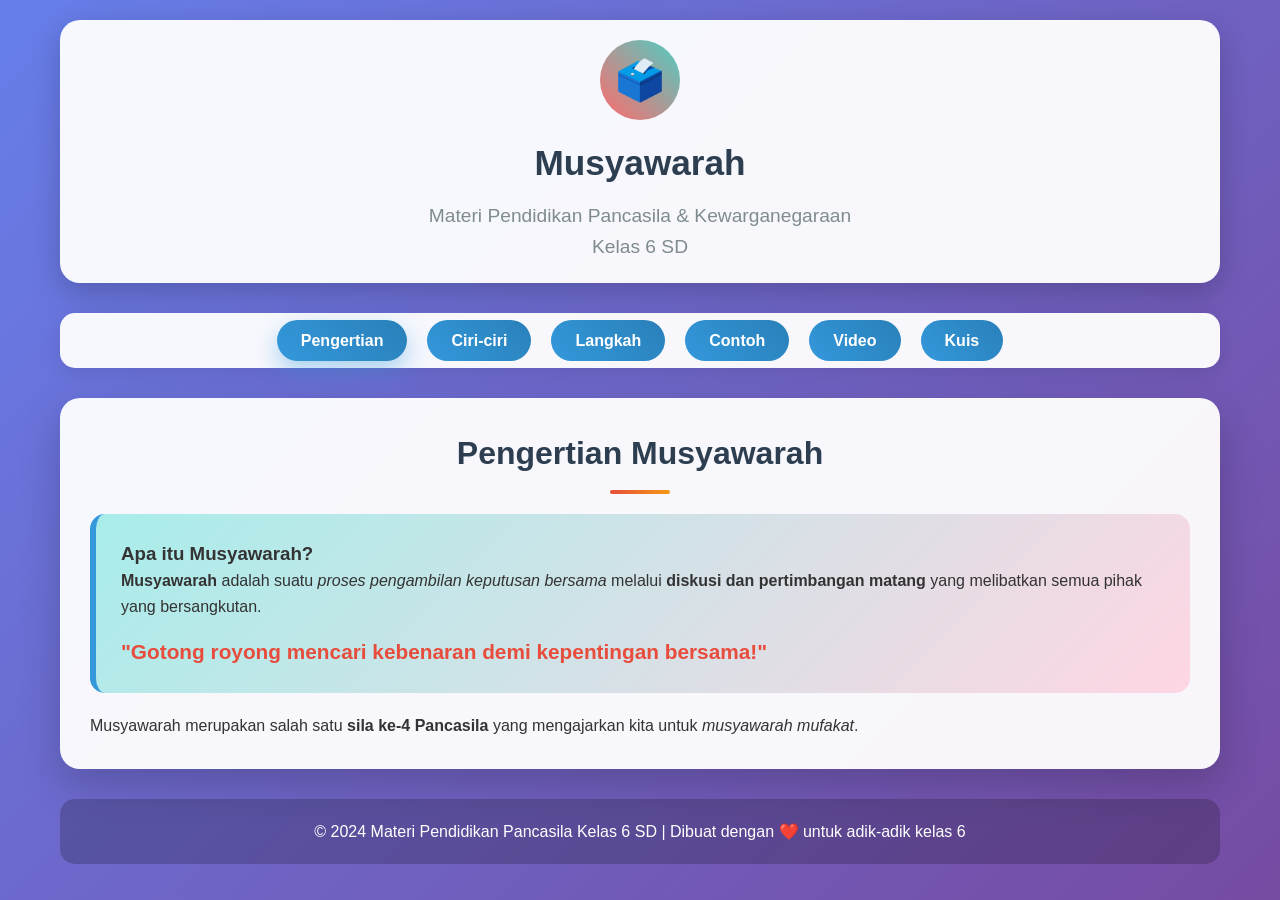
<file: index.html>
<!DOCTYPE html>
<html lang="en">
<head>
    <meta charset="UTF-8">
    <meta name="viewport" content="width=device-width, initial-scale=1.0">
    <link rel="stylesheet" href="style.css">
    <title>Pendidikan Pancasila</title>
</head>
<body>
<!DOCTYPE html>
<html lang="id">
<head>
    <meta charset="UTF-8">
    <meta name="viewport" content="width=device-width, initial-scale=1.0">
    <title>Musyawarah - Pendidikan Pancasila Kelas 6 SD</title>
    <style>
        * {
            margin: 0;
            padding: 0;
            box-sizing: border-box;
        }

        body {
            font-family: 'Segoe UI', Tahoma, Geneva, Verdana, sans-serif;
            line-height: 1.6;
            color: #333;
            background: linear-gradient(135deg, #667eea 0%, #764ba2 100%);
            min-height: 100vh;
        }

        .container {
            max-width: 1200px;
            margin: 0 auto;
            padding: 20px;
        }

        header {
            background: rgba(255, 255, 255, 0.95);
            padding: 20px;
            border-radius: 20px;
            box-shadow: 0 10px 30px rgba(0,0,0,0.2);
            text-align: center;
            margin-bottom: 30px;
        }

        .logo {
            width: 80px;
            height: 80px;
            background: linear-gradient(45deg, #ff6b6b, #4ecdc4);
            border-radius: 50%;
            margin: 0 auto 15px;
            display: flex;
            align-items: center;
            justify-content: center;
            font-size: 2.5em;
            color: white;
            font-weight: bold;
        }

        h1 {
            color: #2c3e50;
            font-size: 2.2em;
            margin-bottom: 10px;
        }

        .subtitle {
            color: #7f8c8d;
            font-size: 1.2em;
        }

        nav {
            background: rgba(255, 255, 255, 0.95);
            padding: 15px;
            border-radius: 15px;
            margin-bottom: 30px;
            box-shadow: 0 5px 20px rgba(0,0,0,0.1);
        }

        nav ul {
            list-style: none;
            display: flex;
            justify-content: center;
            flex-wrap: wrap;
            gap: 20px;
        }

        nav a {
            text-decoration: none;
            color: #34495e;
            padding: 12px 24px;
            border-radius: 25px;
            background: linear-gradient(45deg, #3498db, #2980b9);
            color: white;
            font-weight: 600;
            transition: all 0.3s ease;
        }

        nav a:hover, nav a.active {
            transform: translateY(-3px);
            box-shadow: 0 10px 25px rgba(52, 152, 219, 0.4);
        }

        .content {
            background: rgba(255, 255, 255, 0.95);
            padding: 30px;
            border-radius: 20px;
            box-shadow: 0 15px 40px rgba(0,0,0,0.2);
            margin-bottom: 30px;
        }

        .section {
            display: none;
        }

        .section.active {
            display: block;
            animation: fadeIn 0.5s ease-in;
        }

        @keyframes fadeIn {
            from { opacity: 0; transform: translateY(20px); }
            to { opacity: 1; transform: translateY(0); }
        }

        h2 {
            color: #2c3e50;
            font-size: 2em;
            margin-bottom: 20px;
            text-align: center;
            position: relative;
        }

        h2::after {
            content: '';
            width: 60px;
            height: 4px;
            background: linear-gradient(45deg, #e74c3c, #f39c12);
            display: block;
            margin: 10px auto;
            border-radius: 2px;
        }

        .definition {
            background: linear-gradient(135deg, #a8edea 0%, #fed6e3 100%);
            padding: 25px;
            border-radius: 15px;
            margin: 20px 0;
            border-left: 6px solid #3498db;
        }

        .steps {
            display: grid;
            grid-template-columns: repeat(auto-fit, minmax(300px, 1fr));
            gap: 20px;
            margin: 30px 0;
        }

        .step {
            background: white;
            padding: 25px;
            border-radius: 15px;
            box-shadow: 0 8px 25px rgba(0,0,0,0.1);
            text-align: center;
            transition: transform 0.3s ease;
            border-top: 4px solid #3498db;
        }

        .step:hover {
            transform: translateY(-10px);
        }

        .step-number {
            width: 60px;
            height: 60px;
            background: linear-gradient(45deg, #3498db, #2980b9);
            color: white;
            border-radius: 50%;
            display: flex;
            align-items: center;
            justify-content: center;
            font-size: 1.5em;
            font-weight: bold;
            margin: 0 auto 15px;
        }

        .example {
            background: linear-gradient(135deg, #ffecd2 0%, #fcb69f 100%);
            padding: 25px;
            border-radius: 15px;
            margin: 25px 0;
        }

        .quiz {
            background: linear-gradient(135deg, #d299c2 0%, #fef9d7 100%);
            padding: 25px;
            border-radius: 15px;
            margin: 25px 0;
        }

        .quiz-question {
            font-size: 1.3em;
            margin-bottom: 20px;
            color: #2c3e50;
        }

        .quiz-options {
            display: flex;
            flex-direction: column;
            gap: 10px;
        }

        .quiz-option {
            padding: 15px;
            background: white;
            border-radius: 10px;
            cursor: pointer;
            transition: all 0.3s ease;
            border: 2px solid transparent;
        }

        .quiz-option:hover {
            background: #ecf0f1;
            border-color: #3498db;
        }

        .quiz-option.correct {
            background: #d5f4e6;
            border-color: #27ae60;
        }

        .quiz-option.incorrect {
            background: #fadbd8;
            border-color: #e74c3c;
        }

        .btn {
            background: linear-gradient(45deg, #e74c3c, #c0392b);
            color: white;
            border: none;
            padding: 15px 30px;
            border-radius: 25px;
            font-size: 1.1em;
            cursor: pointer;
            transition: all 0.3s ease;
            display: block;
            margin: 20px auto;
        }

        .btn:hover {
            transform: translateY(-2px);
            box-shadow: 0 10px 25px rgba(231, 76, 60, 0.4);
        }

        .video-container {
            position: relative;
            padding-bottom: 56.25%;
            height: 0;
            overflow: hidden;
            border-radius: 15px;
            margin: 20px 0;
            box-shadow: 0 10px 30px rgba(0,0,0,0.2);
        }

        .video-container iframe {
            position: absolute;
            top: 0;
            left: 0;
            width: 100%;
            height: 100%;
        }

        footer {
            text-align: center;
            padding: 20px;
            color: white;
            background: rgba(0,0,0,0.2);
            border-radius: 15px;
            margin-top: 30px;
        }

        @media (max-width: 768px) {
            .container {
                padding: 10px;
            }
            
            h1 {
                font-size: 1.8em;
            }
            
            nav ul {
                flex-direction: column;
                align-items: center;
            }
            
            .steps {
                grid-template-columns: 1fr;
            }
        }
    </style>
</head>
<body>
    <div class="container">
        <header>
            <div class="logo">🗳️</div>
            <h1>Musyawarah</h1>
            <p class="subtitle">Materi Pendidikan Pancasila & Kewarganegaraan<br>Kelas 6 SD</p>
        </header>

        <nav>
            <ul>
                <li><a href="Pengertian.html" onclick="showSection('pengertian')" class="active">Pengertian</a></li>
                <li><a href="CiriCiri.html" onclick="showSection('ciri')">Ciri-ciri</a></li>
                <li><a href="Langkah-Langkah.html" onclick="showSection('langkah')">Langkah</a></li>
                <li><a href="Contoh.html" onclick="showSection('contoh')">Contoh</a></li>
                <li><a href="Video.html" onclick="showSection('video')">Video</a></li>
                <li><a href="Kuis.html" onclick="showSection('quiz')">Kuis</a></li>
            </ul>
        </nav>

        <div class="content">
            <!-- Pengertian -->
            <div id="Pengertian.html" class="section active">
                <h2>Pengertian Musyawarah</h2>
                <div class="definition">
                    <h3>Apa itu Musyawarah?</h3>
                    <p><strong>Musyawarah</strong> adalah suatu <em>proses pengambilan keputusan bersama</em> melalui <strong>diskusi dan pertimbangan matang</strong> yang melibatkan semua pihak yang bersangkutan.</p>
                    <p style="font-size: 1.3em; color: #e74c3c; font-weight: bold; margin-top: 15px;">
                        "Gotong royong mencari kebenaran demi kepentingan bersama!"
                    </p>
                </div>
                <p>Musyawarah merupakan salah satu <strong>sila ke-4 Pancasila</strong> yang mengajarkan kita untuk <em>musyawarah mufakat</em>.</p>
            </div>

            <!-- Ciri-ciri -->
            <div id="ciri" class="section">
                <h2>Ciri-ciri Musyawarah</h2>
                <div class="steps">
                    <div class="step">
                        <div class="step-number">1</div>
                        <h3>Bersama-sama</h3>
                        <p>Semua peserta dilibatkan dan memiliki hak bicara yang sama.</p>
                    </div>
                    <div class="step">
                        <div class="step-number">2</div>
                        <h3>Terbuka</h3>
                        <p>Pendapat disampaikan secara jujur tanpa ada yang ditutupi.</p>
                    </div>
                    <div class="step">
                        <div class="step-number">3</div>
                        <h3>Demokratis</h3>
                        <p>Setiap orang bebas menyampaikan pendapatnya.</p>
                    </div>
                    <div class="step">
                        <div class="step-number">4</div>
                        <h3>Mufakat</h3>
                        <p>Keputusan dicari yang diterima semua pihak.</p>
                    </div>
                </div>
            </div>

            <!-- Langkah Musyawarah -->
            <div id="langkah" class="section">
                <h2>7 Langkah Musyawarah</h2>
                <div class="steps">
                    <div class="step">
                        <div class="step-number">1</div>
                        <h3>Membuka Musyawarah</h3>
                        <p>Ketua memimpin doa dan membacakan tata tertib.</p>
                    </div>
                    <div class="step">
                        <div class="step-number">2</div>
                        <h3>Menyampaikan Masalah</h3>
                        <p>Ketua menjelaskan maksud dan tujuan musyawarah.</p>
                    </div>
                    <div class="step">
                        <div class="step-number">3</div>
                        <h3>Mendengarkan Pendapat</h3>
                        <p>Semua peserta menyampaikan pendapat secara bergiliran.</p>
                    </div>
                    <div class="step">
                        <div class="step-number">4</div>
                        <h3>Memperhatikan Pendapat</h3>
                        <p>Dengarkan dengan seksama tanpa menyela.</p>
                    </div>
                    <div class="step">
                        <div class="step-number">5</div>
                        <h3>Membahas Pendapat</h3>
                        <p>Pilih pendapat terbaik dari semua usulan.</p>
                    </div>
                    <div class="step">
                        <div class="step-number">6</div>
                        <h3>Mengambil Keputusan</h3>
                        <p>Cari mufakat atau keputusan yang diterima semua.</p>
                    </div>
                    <div class="step">
                        <div class="step-number">7</div>
                        <h3>Menutup Musyawarah</h3>
                        <p>Ketua merangkum dan menutup dengan doa.</p>
                    </div>
                </div>
            </div>

            <!-- Contoh -->
            <div id="contoh" class="section">
                <h2>Contoh Musyawarah</h2>
                <div class="example">
                    <h3>📚 Contoh di Kelas 6 SD</h3>
                    <p><strong>Situasi:</strong> Kelas akan mengadakan <em>Piknik Sekolah</em>. Tempat tujuan belum diputuskan.</p>
                    
                    <h4>Proses Musyawarah:</h4>
                    <ul style="margin-left: 20px;">
                        <li><strong>Andi:</strong> "Ke Kebun Binatang aja Pak!"</li>
                        <li><strong>Sari:</strong> "Ke Pantai lebih seru!"</li>
                        <li><strong>Budi:</strong> "Wisata Edukasi ke Museum yuk!"</li>
                        <li><strong>Keputusan Mufakat:</strong> <em>Kelas memilih Wisata Edukasi ke Museum</em> karena mendidik dan dekat.</li>
                    </ul>
                </div>
            </div>

            <!-- Video -->
            <div id="video" class="section">
                <h2>Video Pembelajaran</h2>
                <div class="video-container">
                    <iframe src="https://www.youtube.com/embed/dQw4w9WgXcQ" 
                            title="Video Musyawarah Kelas 6" 
                            frameborder="0" 
                            allowfullscreen>
                    </iframe>
                </div>
                <p style="text-align: center; margin-top: 20px;">
                    <em>Ganti link YouTube dengan video musyawarah yang sesuai</em>
                </p>
            </div>

            <!-- Kuis -->
            <div id="quiz" class="section">
                <h2>🧠 Kuis Interaktif</h2>
                <div class="quiz">
                    <div class="quiz-question">1. Apa arti musyawarah?</div>
                    <div class="quiz-options">
                        <div class="quiz-option" onclick="checkAnswer(this, 'Pengambilan keputusan bersama')">Pengambilan keputusan bersama</div>
                        <div class="quiz-option" onclick="checkAnswer(this, 'Pengambilan keputusan sendiri')">Pengambilan keputusan sendiri</div>
                        <div class="quiz-option" onclick="checkAnswer(this, 'Pengambilan keputusan paksa')">Pengambilan keputusan paksa</div>
                    </div>
                    
                    <div style="margin-top: 30px;">
                        <div class="quiz-question">2. Berapa langkah musyawarah?</div>
                        <div class="quiz-options">
                            <div class="quiz-option" onclick="checkAnswer(this, '7 langkah')">7 langkah</div>
                            <div class="quiz-option" onclick="checkAnswer(this, '5 langkah')">5 langkah</div>
                            <div class="quiz-option" onclick="checkAnswer(this, '3 langkah')">3 langkah</div>
                        </div>
                    </div>
                    
                    <button class="btn" onclick="resetQuiz()">Kuis Ulang</button>
                    <p id="score" style="text-align: center; font-size: 1.2em; font-weight: bold; margin-top: 20px;"></p>
                </div>
            </div>
        </div>

        <footer>
            <p>© 2024 Materi Pendidikan Pancasila Kelas 6 SD | Dibuat dengan ❤️ untuk adik-adik kelas 6</p>
        </footer>
    </div>

    <script>
        function showSection(sectionId) {
            // Hide all sections
            const sections = document.querySelectorAll('.section');
            sections.forEach(section => section.classList.remove('active'));
            
            // Show selected section
            document.getElementById(sectionId).classList.add('active');
            
            // Update active nav link
            const navLinks = document.querySelectorAll('nav a');
            navLinks.forEach(link => link.classList.remove('active'));
            event.target.classList.add('active');
        }

        function checkAnswer(element, correctAnswer) {
            const options = element.parentElement.querySelectorAll('.quiz-option');
            options.forEach(opt => {
                opt.style.pointerEvents = 'none';
                if (opt.textContent.trim() === correctAnswer) {
                    opt.classList.add('correct');
                } else if (opt.classList.contains('correct')) {
                    //    
</body>
</html>
</file>
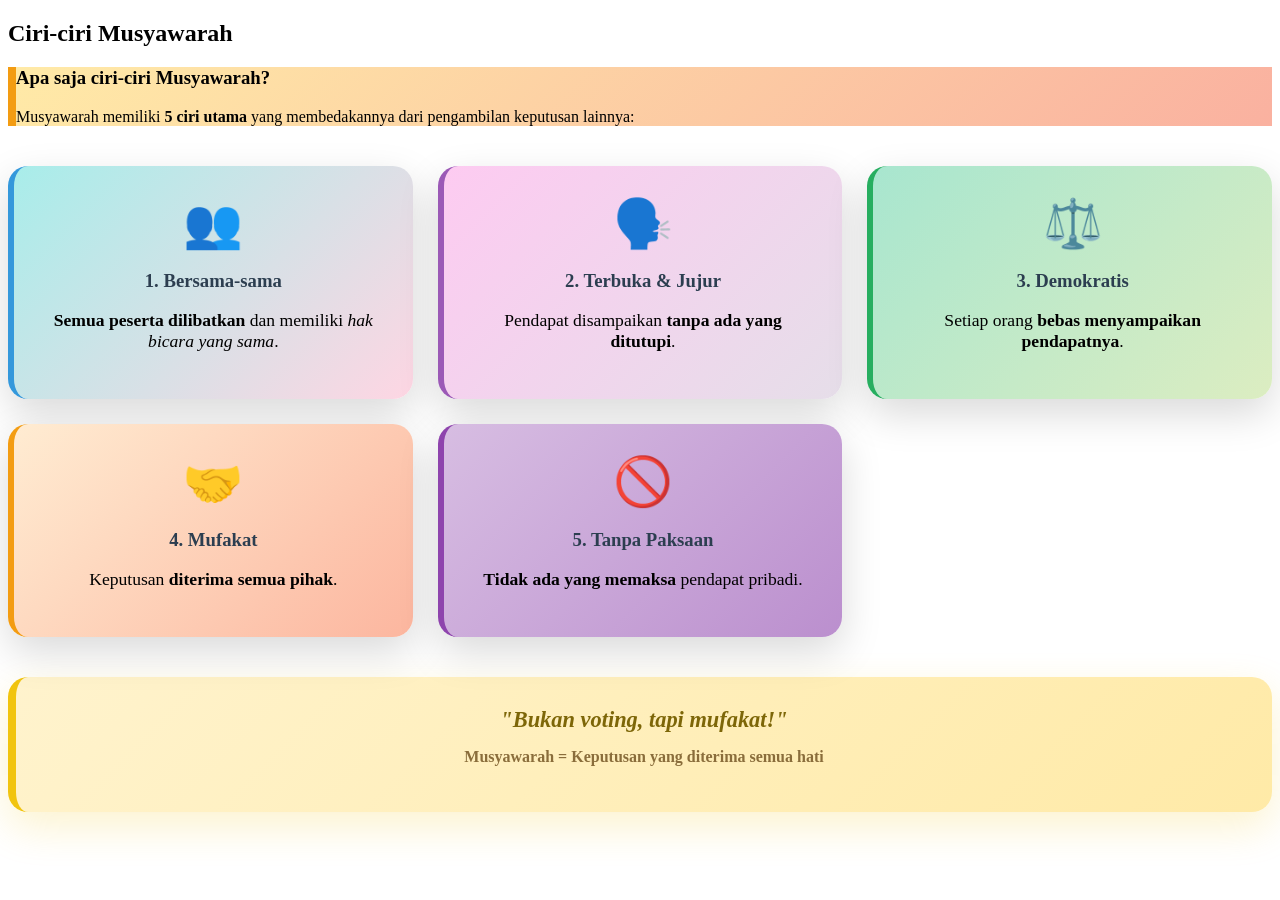
<file: CiriCiri.html>
<!DOCTYPE html>
<html lang="en">
<head>
    <meta charset="UTF-8">
    <meta name="viewport" content="width=device-width, initial-scale=1.0">
    <title>Document</title>
</head>
<body>
  <div id="ciri" class="section">
    <h2>Ciri-ciri Musyawarah</h2>
    
    <!-- DEFINITION BOX UTAMA -->
    <div class="definition" style="background: linear-gradient(135deg, #ffeaa7 0%, #fab1a0 100%); border-left: 8px solid #f39c12;">
        <h3>Apa saja ciri-ciri Musyawarah?</h3>
        <p>Musyawarah memiliki <strong>5 ciri utama</strong> yang membedakannya dari pengambilan keputusan lainnya:</p>
    </div>
    
    <!-- GRID CARDS -->
    <div style="display: grid; grid-template-columns: repeat(auto-fit, minmax(300px, 1fr)); gap: 25px; margin: 40px 0;">
        
        <!-- CARD 1 -->
        <div style="background: linear-gradient(135deg, #a8edea 0%, #fed6e3 100%); 
                    padding: 30px; border-radius: 20px; 
                    box-shadow: 0 15px 40px rgba(0,0,0,0.15); 
                    border-left: 6px solid #3498db;
                    transition: all 0.3s ease;
                    text-align: center;">
            <div style="font-size: 3em; margin-bottom: 15px;">👥</div>
            <h3 style="color: #2c3e50; margin-bottom: 15px;">1. Bersama-sama</h3>
            <p style="font-size: 1.1em;"><strong>Semua peserta dilibatkan</strong> dan memiliki <em>hak bicara yang sama</em>.</p>
        </div>
        
        <!-- CARD 2 -->
        <div style="background: linear-gradient(135deg, #fdcbf1 0%, #e6dee9 100%); 
                    padding: 30px; border-radius: 20px; 
                    box-shadow: 0 15px 40px rgba(0,0,0,0.15); 
                    border-left: 6px solid #9b59b6;
                    transition: all 0.3s ease;
                    text-align: center;">
            <div style="font-size: 3em; margin-bottom: 15px;">🗣️</div>
            <h3 style="color: #2c3e50; margin-bottom: 15px;">2. Terbuka & Jujur</h3>
            <p style="font-size: 1.1em;">Pendapat disampaikan <strong>tanpa ada yang ditutupi</strong>.</p>
        </div>
        
        <!-- CARD 3 -->
        <div style="background: linear-gradient(135deg, #a8e6cf 0%, #dcedc1 100%); 
                    padding: 30px; border-radius: 20px; 
                    box-shadow: 0 15px 40px rgba(0,0,0,0.15); 
                    border-left: 6px solid #27ae60;
                    transition: all 0.3s ease;
                    text-align: center;">
            <div style="font-size: 3em; margin-bottom: 15px;">⚖️</div>
            <h3 style="color: #2c3e50; margin-bottom: 15px;">3. Demokratis</h3>
            <p style="font-size: 1.1em;">Setiap orang <strong>bebas menyampaikan pendapatnya</strong>.</p>
        </div>
        
        <!-- CARD 4 -->
        <div style="background: linear-gradient(135deg, #ffecd2 0%, #fcb69f 100%); 
                    padding: 30px; border-radius: 20px; 
                    box-shadow: 0 15px 40px rgba(0,0,0,0.15); 
                    border-left: 6px solid #f39c12;
                    transition: all 0.3s ease;
                    text-align: center;">
            <div style="font-size: 3em; margin-bottom: 15px;">🤝</div>
            <h3 style="color: #2c3e50; margin-bottom: 15px;">4. Mufakat</h3>
            <p style="font-size: 1.1em;">Keputusan <strong>diterima semua pihak</strong>.</p>
        </div>
        
        <!-- CARD 5 -->
        <div style="background: linear-gradient(135deg, #d7bde2 0%, #bb8fce 100%); 
                    padding: 30px; border-radius: 20px; 
                    box-shadow: 0 15px 40px rgba(0,0,0,0.15); 
                    border-left: 6px solid #8e44ad;
                    transition: all 0.3s ease;
                    text-align: center;">
            <div style="font-size: 3em; margin-bottom: 15px;">🚫</div>
            <h3 style="color: #2c3e50; margin-bottom: 15px;">5. Tanpa Paksaan</h3>
            <p style="font-size: 1.1em;"><strong>Tidak ada yang memaksa</strong> pendapat pribadi.</p>
        </div>
        
    </div>
    
    <!-- QUOTE BOX -->
    <div style="background: linear-gradient(135deg, #fff3cd 0%, #ffeaa7 100%); 
                padding: 30px; border-radius: 20px; 
                border-left: 8px solid #f1c40f;
                text-align: center; margin-top: 40px;
                box-shadow: 0 15px 40px rgba(241, 196, 15, 0.2);">
        <blockquote style="font-size: 1.4em; font-style: italic; color: #7d6608; margin: 0;">
            <strong>"Bukan voting, tapi mufakat!"</strong>
        </blockquote>
        <p style="margin-top: 15px; color: #8a6d3b; font-weight: bold;">
            Musyawarah = Keputusan yang diterima semua hati
        </p>
    </div>
</div>  
</body>
</html>
</file>
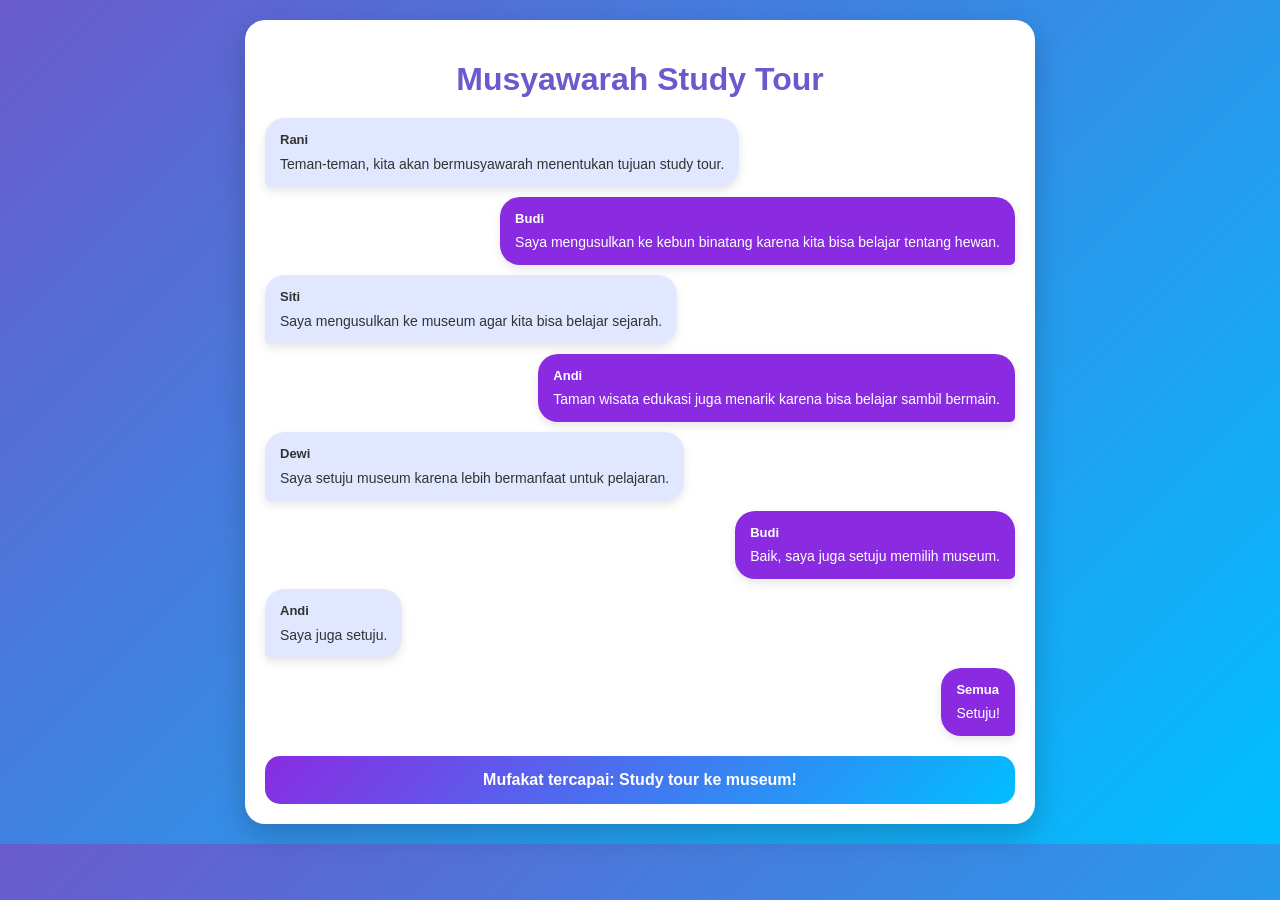
<file: Contoh.html>
<!DOCTYPE html>
<html lang="en">
<head>
    <meta charset="UTF-8">
    <meta name="viewport" content="width=device-width, initial-scale=1.0">
    <title>Document</title>
</head>
<body>
<!DOCTYPE html>
<html lang="id">
<head>
    <meta charset="UTF-8">
    <meta name="viewport" content="width=device-width, initial-scale=1.0">
    <title>Musyawarah - Bubble Chat</title>

    <style>
        body {
            font-family: 'Segoe UI', sans-serif;
            background: linear-gradient(135deg, #6a5acd, #00bfff);
            margin: 0;
            padding: 20px;
        }

        .container {
            max-width: 750px;
            margin: auto;
            background: #ffffff;
            border-radius: 20px;
            padding: 20px;
            box-shadow: 0 10px 30px rgba(0,0,0,0.2);
        }

        h1 {
            text-align: center;
            color: #6a5acd;
            margin-bottom: 20px;
        }

        .chat {
            display: flex;
            margin: 10px 0;
        }

        .chat.left {
            justify-content: flex-start;
        }

        .chat.right {
            justify-content: flex-end;
        }

        .bubble {
            max-width: 65%;
            padding: 12px 15px;
            border-radius: 20px;
            position: relative;
            font-size: 14px;
            line-height: 1.5;
            box-shadow: 0 4px 10px rgba(0,0,0,0.1);
        }

        .left .bubble {
            background: #e0e7ff;
            color: #333;
            border-bottom-left-radius: 5px;
        }

        .right .bubble {
            background: #8a2be2;
            color: white;
            border-bottom-right-radius: 5px;
        }

        .name {
            font-weight: bold;
            font-size: 13px;
            margin-bottom: 4px;
        }

        .final {
            text-align: center;
            margin-top: 20px;
            padding: 15px;
            background: linear-gradient(135deg, #8a2be2, #00bfff);
            color: white;
            border-radius: 15px;
            font-weight: bold;
        }
    </style>
</head>

<body>

<div class="container">
    <h1>Musyawarah Study Tour</h1>

    <div class="chat left">
        <div class="bubble">
            <div class="name">Rani</div>
            Teman-teman, kita akan bermusyawarah menentukan tujuan study tour.
        </div>
    </div>

    <div class="chat right">
        <div class="bubble">
            <div class="name">Budi</div>
            Saya mengusulkan ke kebun binatang karena kita bisa belajar tentang hewan.
        </div>
    </div>

    <div class="chat left">
        <div class="bubble">
            <div class="name">Siti</div>
            Saya mengusulkan ke museum agar kita bisa belajar sejarah.
        </div>
    </div>

    <div class="chat right">
        <div class="bubble">
            <div class="name">Andi</div>
            Taman wisata edukasi juga menarik karena bisa belajar sambil bermain.
        </div>
    </div>

    <div class="chat left">
        <div class="bubble">
            <div class="name">Dewi</div>
            Saya setuju museum karena lebih bermanfaat untuk pelajaran.
        </div>
    </div>

    <div class="chat right">
        <div class="bubble">
            <div class="name">Budi</div>
            Baik, saya juga setuju memilih museum.
        </div>
    </div>

    <div class="chat left">
        <div class="bubble">
            <div class="name">Andi</div>
            Saya juga setuju.
        </div>
    </div>

    <div class="chat right">
        <div class="bubble">
            <div class="name">Semua</div>
            Setuju!
        </div>
    </div>

    <div class="final">
        Mufakat tercapai: Study tour ke museum!
    </div>

</div>

</body>
</html>
</body>
</html>
</file>
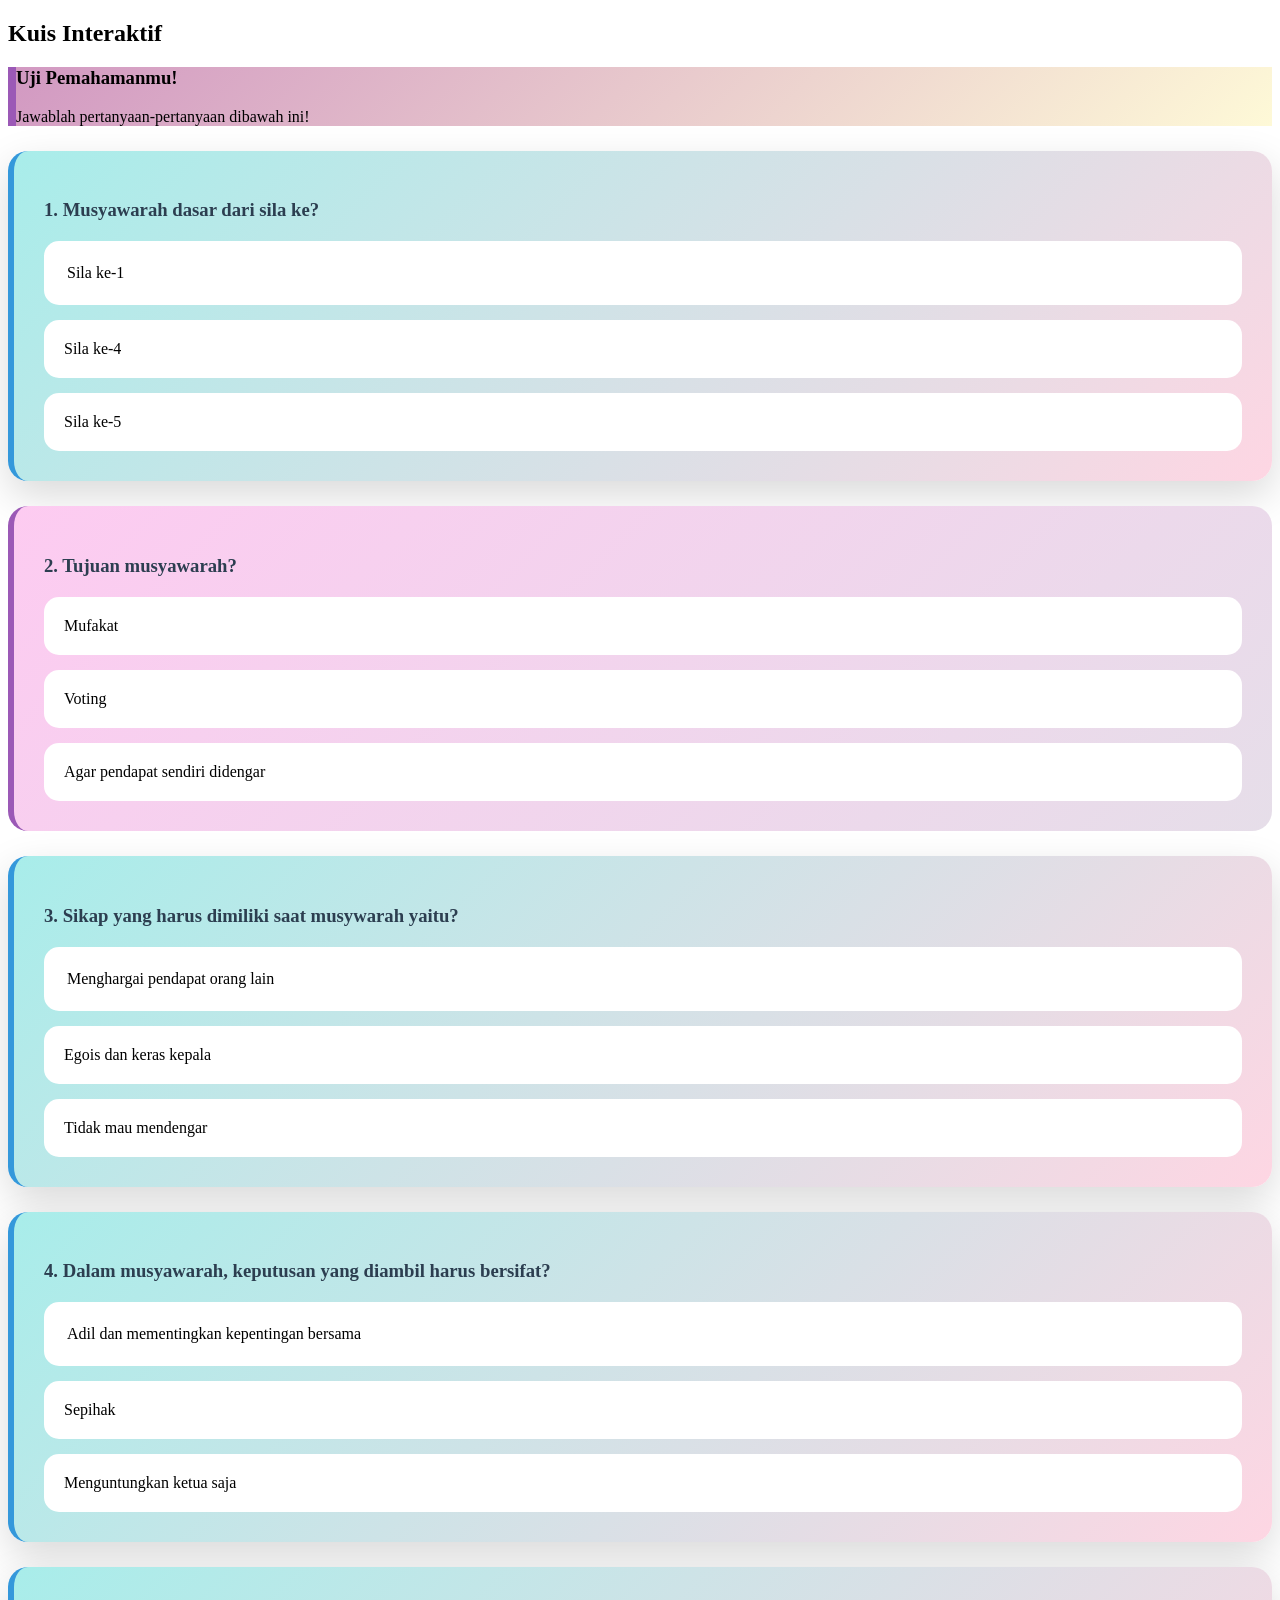
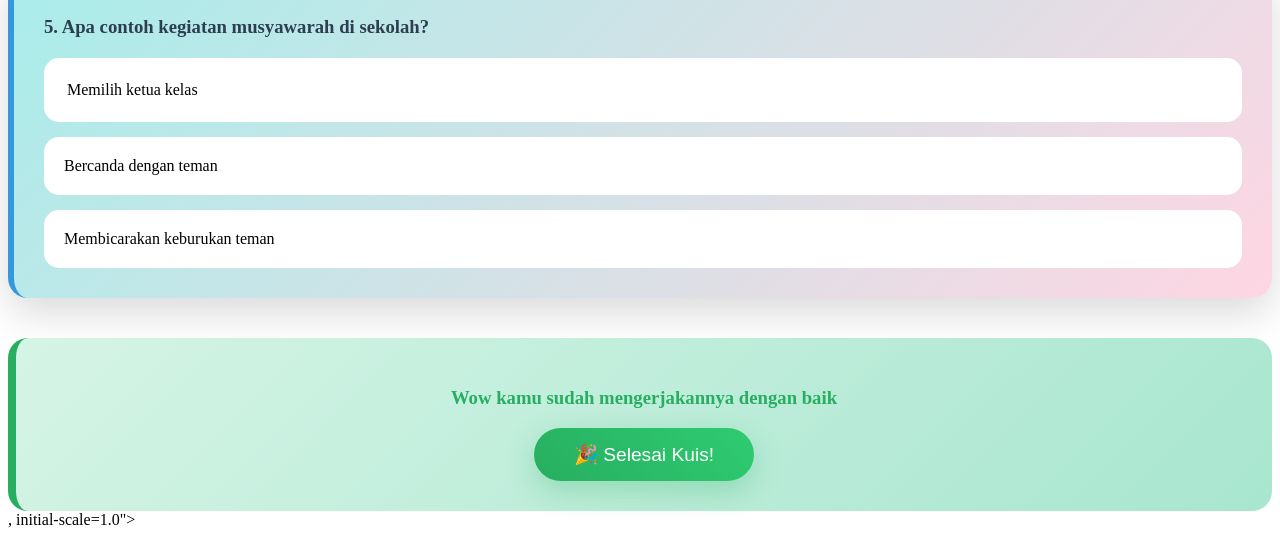
<file: Kuis.html>
<!DOCTYPE html>
<html lang="en">
<head>
    <meta charset="UTF-8">
    <meta name="viewport" content="width=<div id="quiz" class="section">
    <h2>Kuis Interaktif</h2>
    
    <!-- INFO BOX -->
    <div class="definition" style="background: linear-gradient(135deg, #d299c2 0%, #fef9d7 100%); border-left: 8px solid #9b59b6;">
        <h3>Uji Pemahamanmu!</h3>
        <p>Jawablah pertanyaan-pertanyaan dibawah ini!</p>
    </div>
    
    <!-- SOAL 1 -->
    <div style="background: linear-gradient(135deg, #a8edea 0%, #fed6e3 100%); 
                padding: 30px; border-radius: 20px; margin: 25px 0;
                border-left: 6px solid #3498db; box-shadow: 0 15px 40px rgba(0,0,0,0.15);">
        <h3 style="color: #2c3e50; margin-bottom: 20px;">1. Musyawarah dasar dari sila ke?</h3>
        <div style="display: grid; gap: 15px;">
            <div style="padding: 20px; background: white; border-radius: 15px; cursor: pointer; transition: all 0.3s; border: 3px solid transparent;" onclick="this.style.background='#d5f4e6'; this.style.borderColor='#27ae60';">
                Sila ke-1
            </div>
            <div style="padding: 20px; background: white; border-radius: 15px; cursor: pointer; transition: all 0.3s;" onclick="this.style.background='#fadbd8'; this.style.borderColor='#e74c3c';">
                Sila ke-4
            </div>
            <div style="padding: 20px; background: white; border-radius: 15px; cursor: pointer; transition: all 0.3s;" onclick="this.style.background='#fadbd8'; this.style.borderColor='#e74c3c';">
                Sila ke-5
            </div>
        </div>
    </div>
    
    <!-- SOAL 2-5 (Sama format) -->
    <div style="background: linear-gradient(135deg, #fdcbf1 0%, #e6dee9 100%); 
                padding: 30px; border-radius: 20px; margin: 25px 0;
                border-left: 6px solid #9b59b6;">
        <h3 style="color: #2c3e50;">2. Tujuan musyawarah?</h3>
        <div style="display: grid; gap: 15px; margin-top: 20px;">
            <div style="padding: 20px; background: white; border-radius: 15px; cursor: pointer;" onclick="this.style.background='#d5f4e6'; this.style.borderColor='#27ae60';">Mufakat</div>
            <div style="padding: 20px; background: white; border-radius: 15px; cursor: pointer;" onclick="this.style.background='#fadbd8';">Voting</div>
            <div style="padding: 20px; background: white; border-radius: 15px; cursor: pointer;" onclick="this.style.background='#fadbd8';">Agar pendapat sendiri didengar</div>
        </div>
        </div>
    </div>
      <div style="background: linear-gradient(135deg, #a8edea 0%, #fed6e3 100%); 
                padding: 30px; border-radius: 20px; margin: 25px 0;
                border-left: 6px solid #3498db; box-shadow: 0 15px 40px rgba(0,0,0,0.15);">
        <h3 style="color: #2c3e50; margin-bottom: 20px;">3. Sikap yang harus dimiliki saat musywarah yaitu?</h3>
        <div style="display: grid; gap: 15px;">
            <div style="padding: 20px; background: white; border-radius: 15px; cursor: pointer; transition: all 0.3s; border: 3px solid transparent;" onclick="this.style.background='#d5f4e6'; this.style.borderColor='#27ae60';">
                Menghargai pendapat orang lain
            </div>
            <div style="padding: 20px; background: white; border-radius: 15px; cursor: pointer; transition: all 0.3s;" onclick="this.style.background='#fadbd8'; this.style.borderColor='#e74c3c';">
                Egois dan keras kepala
            </div>
            <div style="padding: 20px; background: white; border-radius: 15px; cursor: pointer; transition: all 0.3s;" onclick="this.style.background='#fadbd8'; this.style.borderColor='#e74c3c';">
                Tidak mau mendengar
            </div>
        </div>
    </div>
      <div style="background: linear-gradient(135deg, #a8edea 0%, #fed6e3 100%); 
                padding: 30px; border-radius: 20px; margin: 25px 0;
                border-left: 6px solid #3498db; box-shadow: 0 15px 40px rgba(0,0,0,0.15);">
        <h3 style="color: #2c3e50; margin-bottom: 20px;">4. Dalam musyawarah, keputusan yang diambil harus bersifat?</h3>
        <div style="display: grid; gap: 15px;">
            <div style="padding: 20px; background: white; border-radius: 15px; cursor: pointer; transition: all 0.3s; border: 3px solid transparent;" onclick="this.style.background='#d5f4e6'; this.style.borderColor='#27ae60';">
                Adil dan mementingkan kepentingan bersama
            </div>
            <div style="padding: 20px; background: white; border-radius: 15px; cursor: pointer; transition: all 0.3s;" onclick="this.style.background='#fadbd8'; this.style.borderColor='#e74c3c';">
                Sepihak
            </div>
            <div style="padding: 20px; background: white; border-radius: 15px; cursor: pointer; transition: all 0.3s;" onclick="this.style.background='#fadbd8'; this.style.borderColor='#e74c3c';">
                Menguntungkan ketua saja
            </div>
        </div>
    </div>
      <div style="background: linear-gradient(135deg, #a8edea 0%, #fed6e3 100%); 
                padding: 30px; border-radius: 20px; margin: 25px 0;
                border-left: 6px solid #3498db; box-shadow: 0 15px 40px rgba(0,0,0,0.15);">
        <h3 style="color: #2c3e50; margin-bottom: 20px;">5. Apa contoh kegiatan musyawarah di sekolah?</h3>
        <div style="display: grid; gap: 15px;">
            <div style="padding: 20px; background: white; border-radius: 15px; cursor: pointer; transition: all 0.3s; border: 3px solid transparent;" onclick="this.style.background='#d5f4e6'; this.style.borderColor='#27ae60';">
                Memilih ketua kelas
            </div>
            <div style="padding: 20px; background: white; border-radius: 15px; cursor: pointer; transition: all 0.3s;" onclick="this.style.background='#fadbd8'; this.style.borderColor='#e74c3c';">
                Bercanda dengan teman
            </div>
            <div style="padding: 20px; background: white; border-radius: 15px; cursor: pointer; transition: all 0.3s;" onclick="this.style.background='#fadbd8'; this.style.borderColor='#e74c3c';">
                Membicarakan keburukan teman
            </div>
        </div>
    </div>
    
    
    
    <!-- SKOR -->
    <div style="background: linear-gradient(135deg, #d5f4e6 0%, #a8e6cf 100%); 
                padding: 30px; border-radius: 20px; text-align: center;
                border-left: 8px solid #27ae60; margin-top: 40px;">
        <h3 style="color: #27ae60;">Wow kamu sudah mengerjakannya dengan baik</h3>
        <button style="background: linear-gradient(45deg, #27ae60, #2ecc71); 
                      color: white; padding: 15px 40px; border: none; 
                      border-radius: 30px; font-size: 1.2em; cursor: pointer;
                      box-shadow: 0 10px 30px rgba(39,174,96,0.3);" 
                onclick="alert('Bagus! Kamu paham musyawarah! 🎉')">
            🎉 Selesai Kuis!
        </button>
    </div>
</div>, initial-scale=1.0">
    <title>Document</title>
</head>
<body>
    
</body>
</html>
</file>
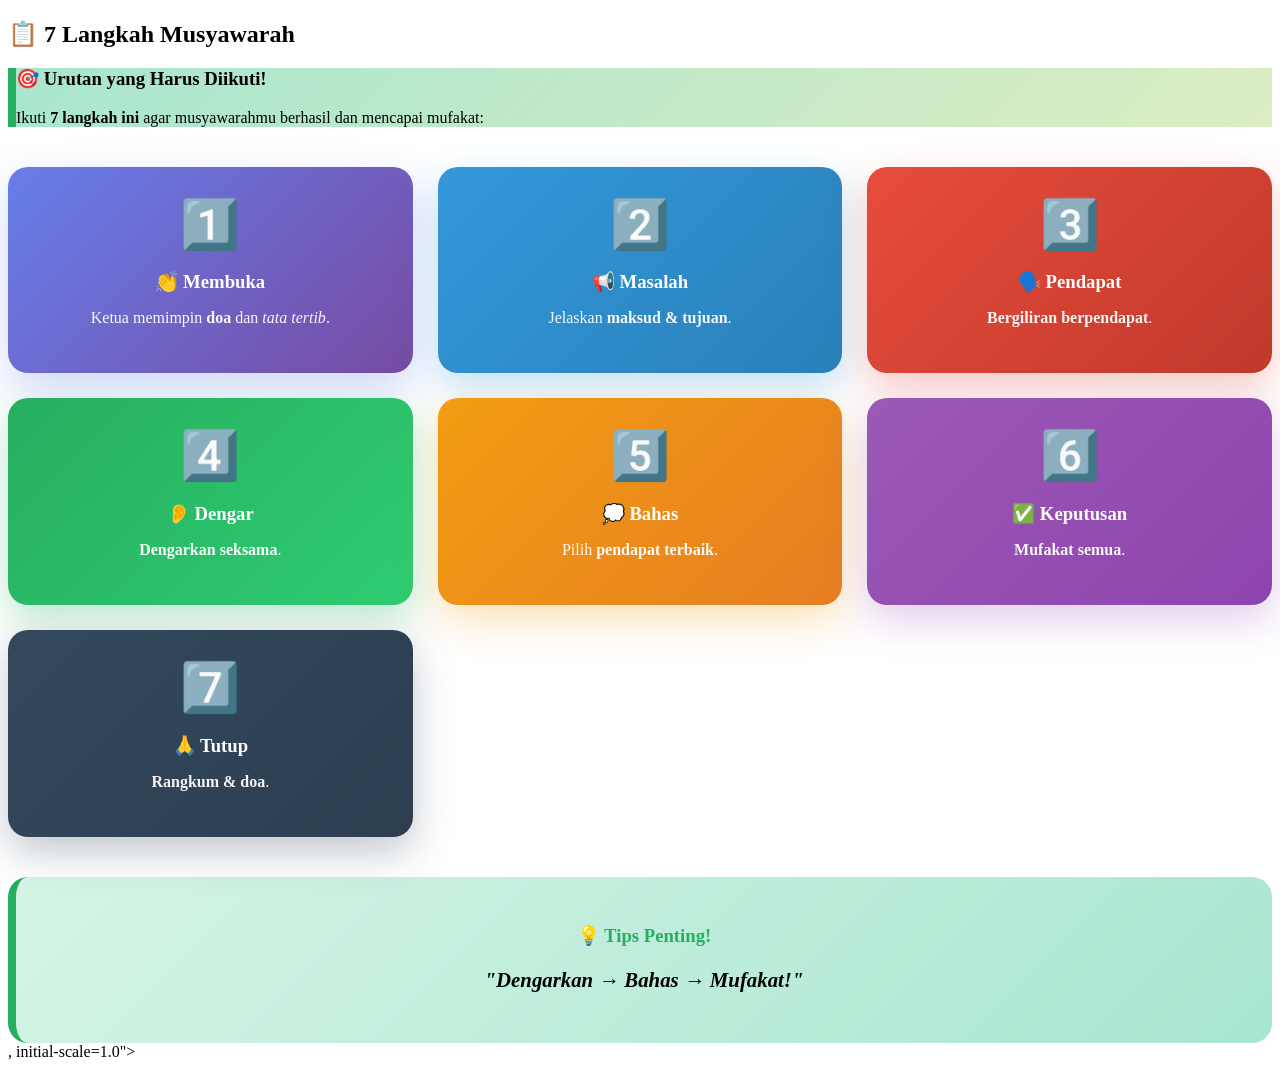
<file: Langkah-Langkah.html>
<!DOCTYPE html>
<html lang="en">
<head>
    <meta charset="UTF-8">
    <meta name="viewport" content="width=<div id="langkah" class="section">
    <h2>📋 7 Langkah Musyawarah</h2>
    
    <!-- INFO BOX -->
    <div class="definition" style="background: linear-gradient(135deg, #a8e6cf 0%, #dcedc1 100%); border-left: 8px solid #27ae60;">
        <h3>🎯 Urutan yang Harus Diikuti!</h3>
        <p>Ikuti <strong>7 langkah ini</strong> agar musyawarahmu berhasil dan mencapai mufakat:</p>
    </div>
    
    <!-- GRID LANGKAH -->
    <div style="display: grid; grid-template-columns: repeat(auto-fit, minmax(300px, 1fr)); gap: 25px; margin: 40px 0;">
        
        <div style="background: linear-gradient(135deg, #667eea 0%, #764ba2 100%); 
                    padding: 30px; border-radius: 20px; color: white; 
                    box-shadow: 0 15px 40px rgba(102,126,234,0.3); text-align: center;">
            <div style="font-size: 3em; margin-bottom: 15px;">1️⃣</div>
            <h3 style="margin-bottom: 15px;">👏 Membuka</h3>
            <p style="opacity: 0.95;">Ketua memimpin <strong>doa</strong> dan <em>tata tertib</em>.</p>
        </div>
        
        <div style="background: linear-gradient(135deg, #3498db 0%, #2980b9 100%); 
                    padding: 30px; border-radius: 20px; color: white; 
                    box-shadow: 0 15px 40px rgba(52,152,219,0.3); text-align: center;">
            <div style="font-size: 3em; margin-bottom: 15px;">2️⃣</div>
            <h3 style="margin-bottom: 15px;">📢 Masalah</h3>
            <p style="opacity: 0.95;">Jelaskan <strong>maksud & tujuan</strong>.</p>
        </div>
        
        <div style="background: linear-gradient(135deg, #e74c3c 0%, #c0392b 100%); 
                    padding: 30px; border-radius: 20px; color: white; 
                    box-shadow: 0 15px 40px rgba(231,76,60,0.3); text-align: center;">
            <div style="font-size: 3em; margin-bottom: 15px;">3️⃣</div>
            <h3 style="margin-bottom: 15px;">🗣️ Pendapat</h3>
            <p style="opacity: 0.95;"><strong>Bergiliran berpendapat</strong>.</p>
        </div>
        
        <div style="background: linear-gradient(135deg, #27ae60 0%, #2ecc71 100%); 
                    padding: 30px; border-radius: 20px; color: white; 
                    box-shadow: 0 15px 40px rgba(39,174,96,0.3); text-align: center;">
            <div style="font-size: 3em; margin-bottom: 15px;">4️⃣</div>
            <h3 style="margin-bottom: 15px;">👂 Dengar</h3>
            <p style="opacity: 0.95;"><strong>Dengarkan seksama</strong>.</p>
        </div>
        
        <div style="background: linear-gradient(135deg, #f39c12 0%, #e67e22 100%); 
                    padding: 30px; border-radius: 20px; color: white; 
                    box-shadow: 0 15px 40px rgba(243,156,18,0.3); text-align: center;">
            <div style="font-size: 3em; margin-bottom: 15px;">5️⃣</div>
            <h3 style="margin-bottom: 15px;">💭 Bahas</h3>
            <p style="opacity: 0.95;">Pilih <strong>pendapat terbaik</strong>.</p>
        </div>
        
        <div style="background: linear-gradient(135deg, #9b59b6 0%, #8e44ad 100%); 
                    padding: 30px; border-radius: 20px; color: white; 
                    box-shadow: 0 15px 40px rgba(155,89,182,0.3); text-align: center;">
            <div style="font-size: 3em; margin-bottom: 15px;">6️⃣</div>
            <h3 style="margin-bottom: 15px;">✅ Keputusan</h3>
            <p style="opacity: 0.95;"><strong>Mufakat semua</strong>.</p>
        </div>
        
        <div style="background: linear-gradient(135deg, #34495e 0%, #2c3e50 100%); 
                    padding: 30px; border-radius: 20px; color: white; 
                    box-shadow: 0 15px 40px rgba(52,73,94,0.3); text-align: center;">
            <div style="font-size: 3em; margin-bottom: 15px;">7️⃣</div>
            <h3 style="margin-bottom: 15px;">🙏 Tutup</h3>
            <p style="opacity: 0.95;"><strong>Rangkum & doa</strong>.</p>
        </div>
        
    </div>
    
    <!-- TIPS BOX -->
    <div style="background: linear-gradient(135deg, #d5f4e6 0%, #a8e6cf 100%); 
                padding: 30px; border-radius: 20px; 
                border-left: 8px solid #27ae60; text-align: center;">
        <h3 style="color: #27ae60;">💡 Tips Penting!</h3>
        <p style="font-size: 1.3em; font-weight: bold;">
            <em>"Dengarkan → Bahas → Mufakat!"</em>
        </p>
    </div>
</div>, initial-scale=1.0">
    <title>Document</title>
</head>
<body>
    
</body>
</html>
</file>
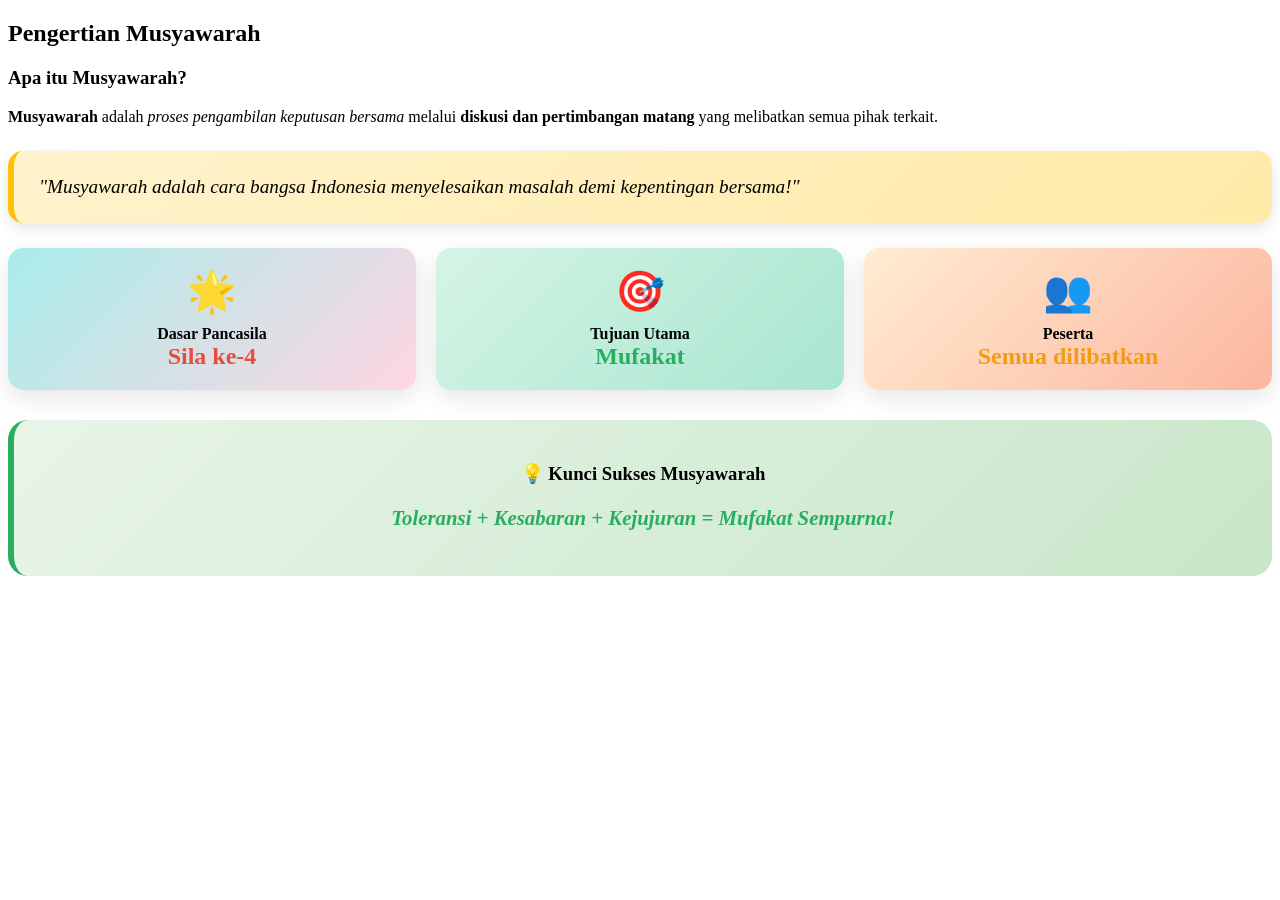
<file: Pengertian.html>
<!DOCTYPE html>
<html lang="en">
<head>
    <meta charset="UTF-8">
    <meta name="viewport" content="width=device-width, initial-scale=1.0">
    <title>Document</title>
</head>
<body>
<div id="pengertian" class="section active">
    <h2>Pengertian Musyawarah</h2>
    <div class="definition">
        <h3>Apa itu Musyawarah?</h3>
        <p><strong>Musyawarah</strong> adalah <em>proses pengambilan keputusan bersama</em> melalui <strong>diskusi dan pertimbangan matang</strong> yang melibatkan semua pihak terkait.</p>
        <blockquote style="background: linear-gradient(135deg, #fff3cd 0%, #ffeaa7 100%); padding: 25px; border-left: 6px solid #ffc107; margin: 25px 0; border-radius: 15px; font-style: italic; font-size: 1.2em; box-shadow: 0 5px 15px rgba(0,0,0,0.1);">
            "Musyawarah adalah cara bangsa Indonesia menyelesaikan masalah demi kepentingan bersama!"
        </blockquote>
        <div style="display: grid; grid-template-columns: repeat(auto-fit, minmax(220px, 1fr)); gap: 20px; margin-top: 25px;">
            <div style="text-align: center; padding: 20px; background: linear-gradient(135deg, #a8edea 0%, #fed6e3 100%); border-radius: 15px; box-shadow: 0 8px 25px rgba(0,0,0,0.1); transition: transform 0.3s ease;">
                <span style="font-size: 2.5em; display: block; margin-bottom: 10px;">🌟</span>
                <strong>Dasar Pancasila</strong><br>
                <span style="font-size: 1.5em; color: #e74c3c; font-weight: bold;">Sila ke-4</span>
            </div>
            <div style="text-align: center; padding: 20px; background: linear-gradient(135deg, #d5f4e6 0%, #a8e6cf 100%); border-radius: 15px; box-shadow: 0 8px 25px rgba(0,0,0,0.1);">
                <span style="font-size: 2.5em; display: block; margin-bottom: 10px;">🎯</span>
                <strong>Tujuan Utama</strong><br>
                <span style="font-size: 1.5em; color: #27ae60; font-weight: bold;">Mufakat</span>
            </div>
            <div style="text-align: center; padding: 20px; background: linear-gradient(135deg, #ffecd2 0%, #fcb69f 100%); border-radius: 15px; box-shadow: 0 8px 25px rgba(0,0,0,0.1);">
                <span style="font-size: 2.5em; display: block; margin-bottom: 10px;">👥</span>
                <strong>Peserta</strong><br>
                <span style="font-size: 1.5em; color: #f39c12; font-weight: bold;">Semua dilibatkan</span>
            </div>
        </div>
    </div>
    <div style="background: linear-gradient(135deg, #e8f5e8 0%, #c8e6c9 100%); padding: 25px; border-radius: 20px; text-align: center; margin-top: 30px; border-left: 6px solid #27ae60;">
        <h3>💡 Kunci Sukses Musyawarah</h3>
        <p style="font-size: 1.3em; font-weight: bold; color: #27ae60;">
            <em>Toleransi + Kesabaran + Kejujuran = Mufakat Sempurna!</em>
        </p>
    </div>
</div>
</body>
</html>
</file>
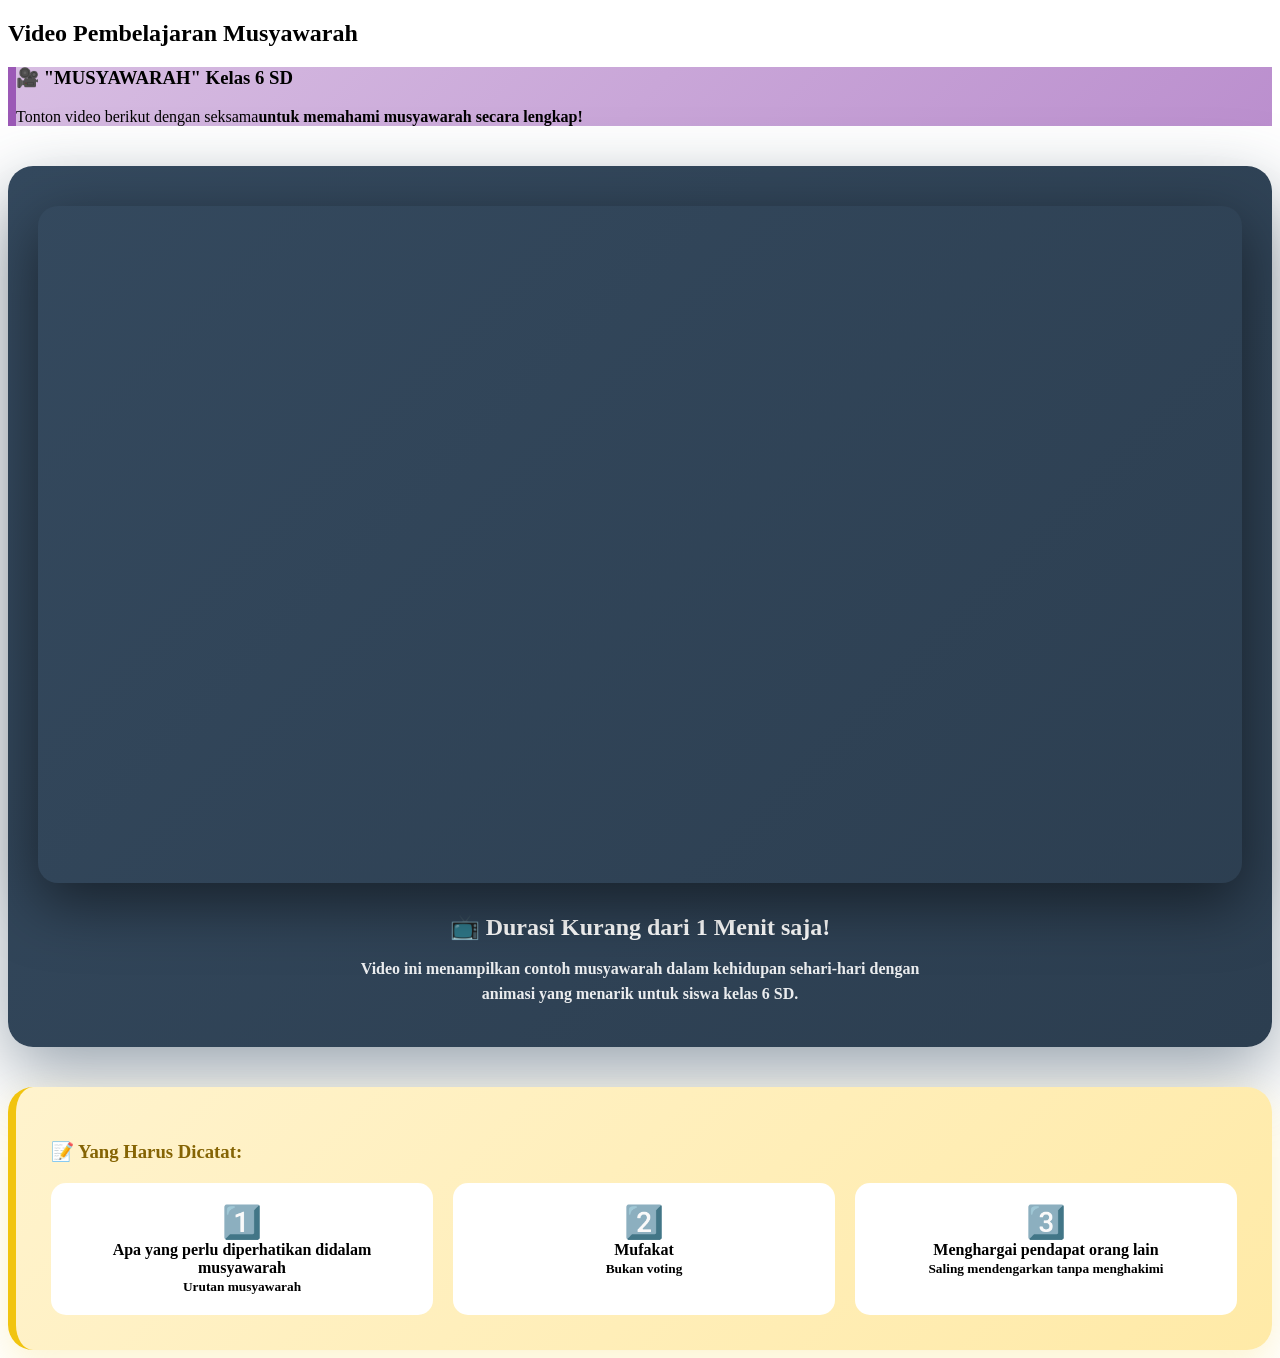
<file: Video.html>
<!DOCTYPE html>
<html lang="en">
<head>
    <meta charset="UTF-8">
    <meta name="viewport" content="width=device-width, initial-scale=1.0">
    <title>Document</title>
</head>
<body>
    <div id="video" class="section">
    <h2>Video Pembelajaran Musyawarah</h2>
    
    <!-- INFO BOX -->
    <div class="definition" style="background: linear-gradient(135deg, #d7bde2 0%, #bb8fce 100%); border-left: 8px solid #9b59b6;">
        <h3>🎥 "MUSYAWARAH" Kelas 6 SD</h3>
        <p>Tonton video berikut dengan seksama<strong>untuk memahami musyawarah secara lengkap!</p>
    </div>
    
    <!-- VIDEO PLAYER -->
    <div style="background: linear-gradient(135deg, #34495e 0%, #2c3e50 100%); 
                padding: 40px 30px; border-radius: 25px; margin: 40px 0;
                box-shadow: 0 25px 70px rgba(52,73,94,0.5); text-align: center;">
        
        <!-- EMBED YOUTUBE VIDEO ANDA -->
        <div style="position: relative; padding-bottom: 56.25%; height: 0; margin-bottom: 30px; border-radius: 20px; overflow: hidden; box-shadow: 0 20px 60px rgba(0,0,0,0.5);">
            <iframe src="https://www.youtube.com/embed/Qfxc0suF7H0?rel=0" 
                    style="position: absolute; top: 0; left: 0; width: 100%; height: 100%; border-radius: 20px;"
                    title="MUSYAWARAH Kelas 6 SD" 
                    frameborder="0" 
                    allow="accelerometer; autoplay; clipboard-write; encrypted-media; gyroscope; picture-in-picture" 
                    allowfullscreen>
            </iframe>
        </div>
        
        <div style="color: white;">
            <h3 style="margin-bottom: 15px; font-size: 1.5em;">📺 Durasi Kurang dari 1 Menit saja!</h3>
            <p style="opacity: 0.9; max-width: 600px; margin: 0 auto; line-height: 1.6;">
                Video ini menampilkan <strong>contoh musyawarah dalam kehidupan sehari-hari</strong> 
                dengan animasi yang menarik untuk siswa kelas 6 SD.
            </p>
        </div>
    </div>
    
    <!-- TIPS NONTON -->
    <div style="background: linear-gradient(135deg, #fff3cd 0%, #ffeaa7 100%); 
                padding: 35px; border-radius: 25px; border-left: 8px solid #f1c40f;
                box-shadow: 0 15px 40px rgba(241,196,15,0.2);">
        <h3 style="color: #856404; margin-bottom: 20px;">📝 Yang Harus Dicatat:</h3>
        <div style="display: grid; grid-template-columns: repeat(auto-fit, minmax(250px, 1fr)); gap: 20px; margin-top: 20px;">
            <div style="background: white; padding: 20px; border-radius: 15px; text-align: center;">
                <span style="font-size: 2em; display: block; color: #3498db;">1️⃣</span>
                <strong>Apa yang perlu diperhatikan didalam musyawarah</strong><br><small>Urutan musyawarah</small>
            </div>
            <div style="background: white; padding: 20px; border-radius: 15px; text-align: center;">
                <span style="font-size: 2em; display: block; color: #27ae60;">2️⃣</span>
                <strong>Mufakat</strong><br><small>Bukan voting</small>
            </div>
            <div style="background: white; padding: 20px; border-radius: 15px; text-align: center;">
                <span style="font-size: 2em; display: block; color: #e74c3c;">3️⃣</span>
                <strong>Menghargai pendapat orang lain</strong><br><small>Saling mendengarkan tanpa menghakimi</small>
            </div>
        </div>
    </div>
</div>
</body>
</html>
</file>
<file: style.css>
/* CIRI-CIRI STYLING */
.ciri-container {
    display: grid;
    grid-template-columns: repeat(auto-fit, minmax(350px, 1fr));
    gap: 30px;
    margin: 40px 0;
}

.ciri-card {
    background: linear-gradient(135deg, #ffffff 0%, #f8f9ff 100%);
    padding: 35px 25px;
    border-radius: 25px;
    box-shadow: 0 20px 60px rgba(0,0,0,0.1);
    text-align: center;
    position: relative;
    border: 2px solid transparent;
    transition: all 0.4s ease;
    animation: slideUp 0.8s ease forwards;
    animation-delay: var(--delay);
    opacity: 0;
    transform: translateY(50px);
}

.ciri-card:hover {
    transform: translateY(-15px) scale(1.02);
    box-shadow: 0 30px 80px rgba(52, 152, 219, 0.3);
    border-color: #3498db;
}

.ciri-icon {
    font-size: 3.5em;
    display: block;
    margin-bottom: 20px;
    filter: drop-shadow(0 5px 10px rgba(0,0,0,0.2));
}

.ciri-number {
    position: absolute;
    top: -15px;
    left: 50%;
    transform: translateX(-50%);
    width: 50px;
    height: 50px;
    background: linear-gradient(45deg, #3498db, #2980b9);
    color: white;
    border-radius: 50%;
    display: flex;
    align-items: center;
    justify-content: center;
    font-weight: bold;
    font-size: 1.3em;
    box-shadow: 0 8px 25px rgba(52, 152, 219, 0.4);
}

@keyframes slideUp {
    to {
        opacity: 1;
        transform: translateY(0);
    }
}

/* WARNING BOX */
.warning-box {
    background: linear-gradient(135deg, #fff3cd 0%, #ffeaa7 100%);
    padding: 40px 30px;
    border-radius: 25px;
    text-align: center;
    margin: 50px 0;
    border-left: 8px solid #f39c12;
    box-shadow: 0 20px 60px rgba(243, 156, 18, 0.2);
    position: relative;
    overflow: hidden;
}

.warning-icon {
    font-size: 4em;
    display: block;
    margin-bottom: 20px;
    animation: bounce 2s infinite;
}

/* LANGKAH STYLING */
.langkah-header {
    background: linear-gradient(135deg, #667eea 0%, #764ba2 100%);
    color: white;
    padding: 40px;
    border-radius: 25px;
    text-align: center;
    margin-bottom: 40px;
    box-shadow: 0 20px 60px rgba(102, 126, 234, 0.3);
}

.langkah-header h2 {
    color: white !important;
    font-size: 2.5em;
    margin-bottom: 15px;
}

.progress-container {
    max-width: 600px;
    margin: 0 auto 50px;
    padding: 20px;
}

.progress-bar {
    width: 100%;
    height: 12px;
    background: #ecf0f1;
    border-radius: 20px;
    overflow: hidden;
    box-shadow: inset 0 5px 15px rgba(0,0,0,0.1);
}

.progress-fill {
    width: 14%;
    height: 100%;
    background: linear-gradient(90deg, #27ae60, #2ecc71);
    border-radius: 20px;
    transition: width 0.5s ease;
    box-shadow: 0 0 20px rgba(39, 174, 96, 0.5);
}

.langkah-container {
    max-width: 800px;
    margin: 0 auto 50px;
}

.langkah-step {
    display: flex;
    align-items: flex-start;
    margin-bottom: 40px;
    opacity: 0;
    transform: translateX(-50px);
    animation: slideInLeft 0.8s ease forwards;
}

.langkah-step:nth-child(even) {
    flex-direction: row-reverse;
    animation: slideInRight 0.8s ease forwards;
    transform: translateX(50px);
}

.langkah-step.active .step-circle {
    background: linear-gradient(45deg, #27ae60, #2ecc71) !important;
}

.step-circle {
    width: 80px;
    height: 80px;
    background: linear-gradient(45deg, #3498db, #2980b9);
    color: white;
    border-radius: 50%;
    display: flex;
    align-items: center;
    justify-content: center;
    font-size: 1.6em;
    font-weight: bold;
    flex-shrink: 0;
    margin: 0 30px;
    box-shadow: 0 15px 40px rgba(52, 152, 219, 0.4);
    position: relative;
    z-index: 2;
}

.step-content {
    background: white;
    padding: 30px 40px;
    border-radius: 20px;
    box-shadow: 0 15px 50px rgba(0,0,0,0.1);
    flex: 1;
    position: relative;
    border-left: 5px solid #3498db;
}

.step-content h3 {
    color: #2c3e50;
    margin-bottom: 15px;
    font-size: 1.5em;
}

/* TIPS BOX */
.tips-box {
    background: linear-gradient(135deg, #d5f4e6 0%, #a8e6cf 100%);
    padding: 40px;
    border-radius: 25px;
    margin: 60px 0;
    border-left: 8px solid #27ae60;
    box-shadow: 0 20px 60px rgba(39, 174, 96, 0.2);
    text-align: center;
}

.tips-grid {
    display: grid;
    grid-template-columns: repeat(auto-fit, minmax(280px, 1fr));
    gap: 25px;
    margin-top: 30px;
}

.tip-item {
    display: flex;
    align-items: center;
    background: white;
    padding: 25px;
    border-radius: 20px;
    box-shadow: 0 10px 30px rgba(0,0,0,0.1);
    transition: all 0.3s ease;
}

.tip-item:hover {
    transform: translateY(-10px);
    box-shadow: 0 20px 50px rgba(39, 174, 96, 0.3);
}

.tip-item span {
    font-size: 2.5em;
    margin-right: 20px;
    flex-shrink: 0;
}

.tip-item div strong {
    display: block;
    color: #27ae60;
    font-size: 1.2em;
}

/* ANIMATIONS */
@keyframes slideInLeft {
    to {
        opacity: 1;
        transform: translateX(0);
    }
}

@keyframes slideInRight {
    to {
        opacity: 1;
        transform: translateX(0);
    }
}

@keyframes bounce {
    0%, 20%, 50%, 80%, 100% { transform: translateY(0); }
    40% { transform: translateY(-10px); }
    60% { transform: translateY(-5px); }
}
</file>
